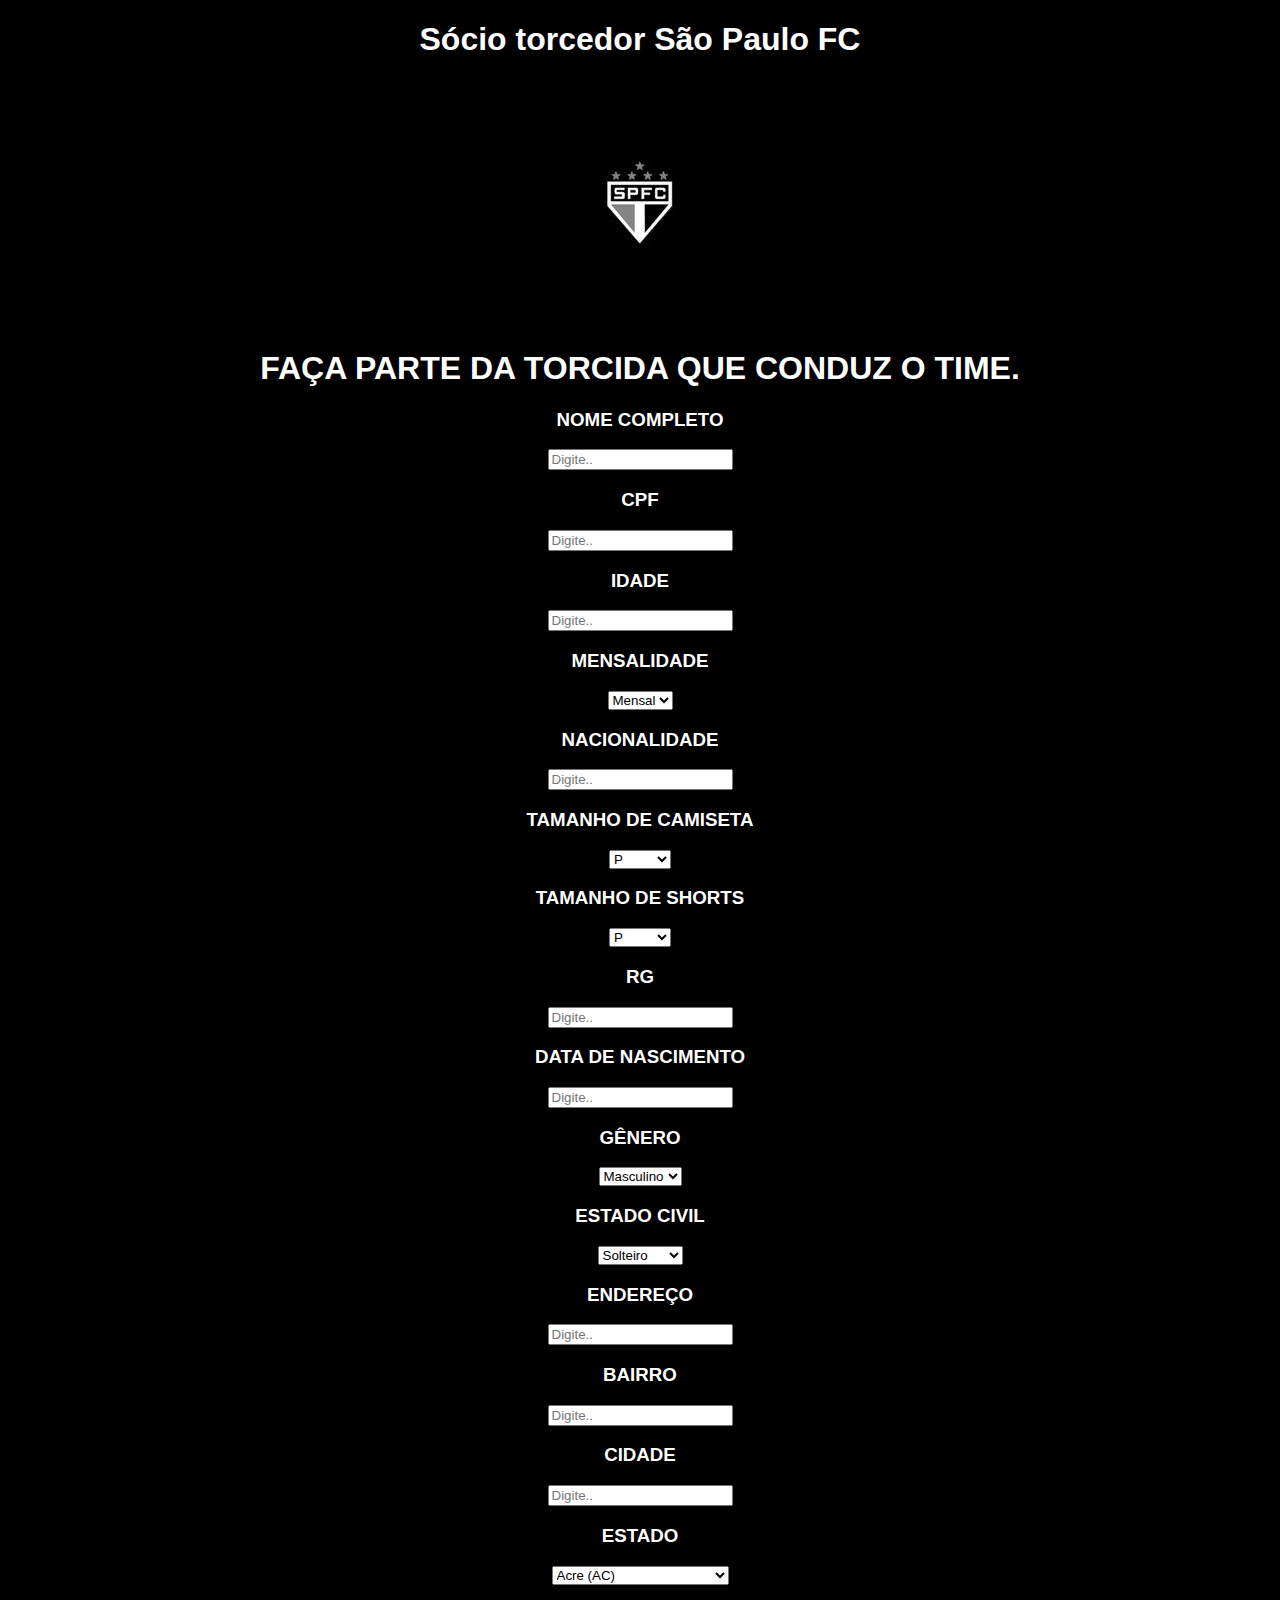
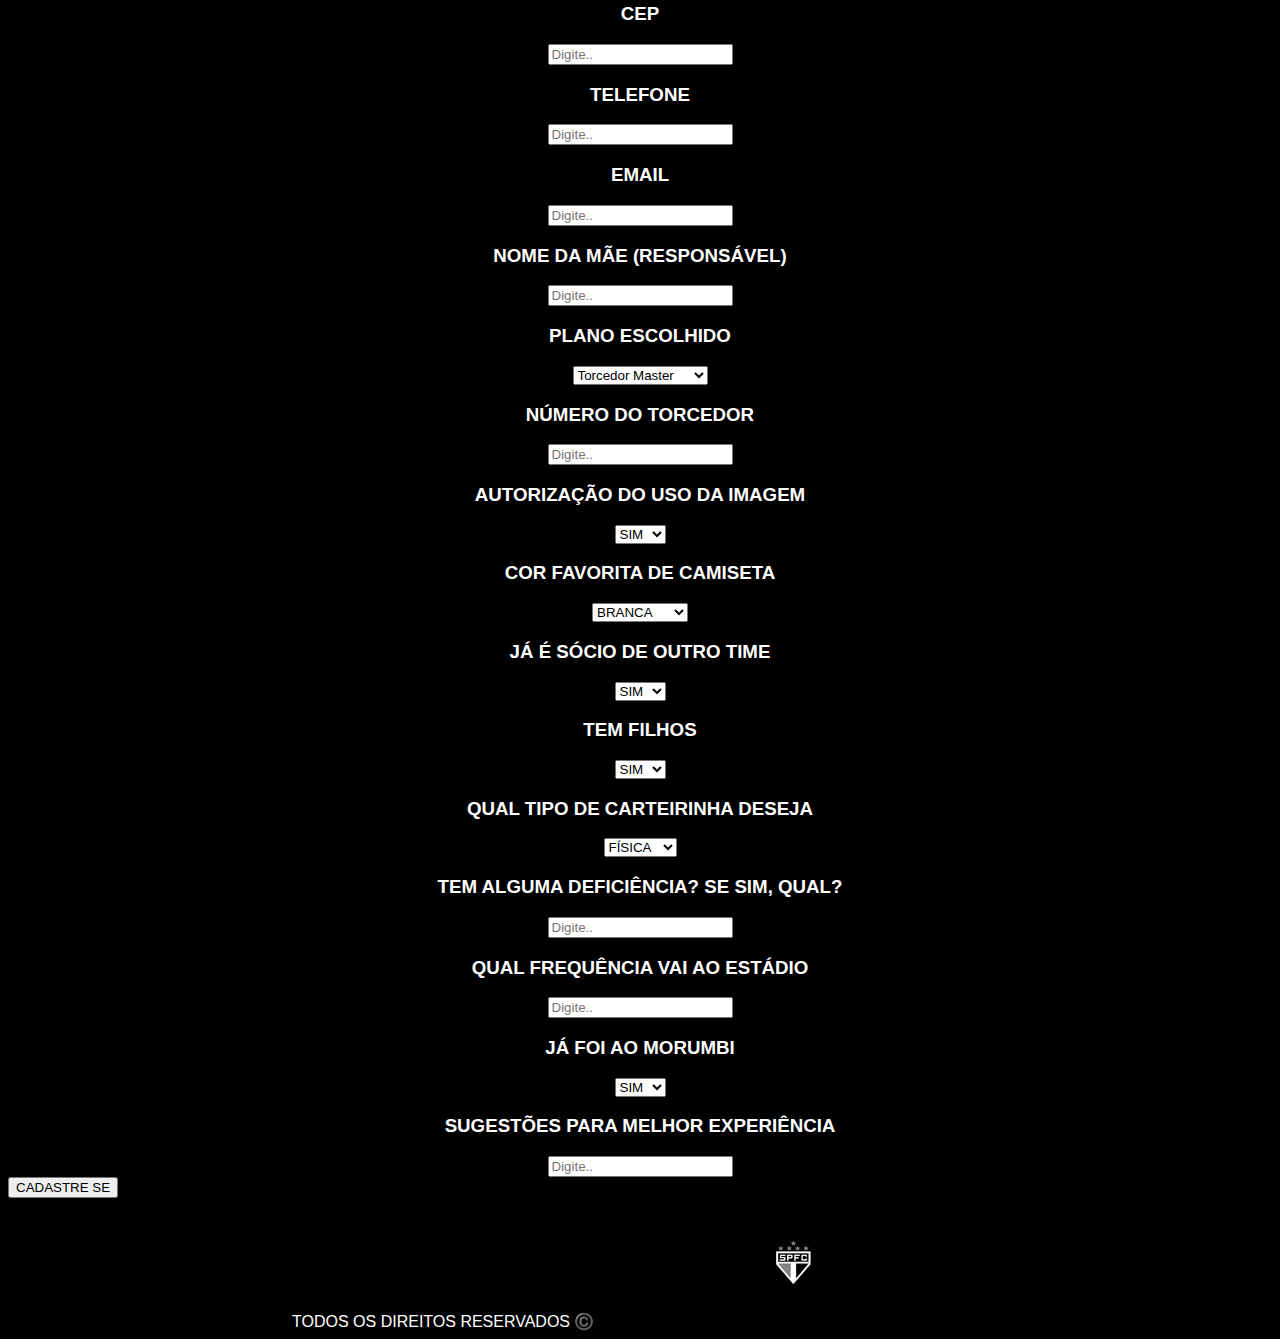
<file: index.html>
<!DOCTYPE html>
<html lang="en">
<head>
    <meta charset="UTF-8">
    <meta name="viewport" content="width=device-width, initial-scale=1.0">
    <title> SITE SÓCIO TORCEDOR SPFC</title>
    <link rel="stylesheet" href="style.css">
</head>
<body>
    <div class="capa">
 <h1>Sócio torcedor São Paulo FC</h1>
 <img src="twitter.jpg" alt="">
    </div>

<h1>FAÇA PARTE DA TORCIDA QUE CONDUZ O TIME.</h1>
<div class="nome">
    <h3>NOME COMPLETO</h3>
    <input type="text" placeholder="Digite.." id="nomeCompleto" required>
</div>
<div class="nome">
    <h3>CPF</h3>
    <input type="text" placeholder="Digite.." id="cpf" required>
</div>
<div class="nome">
    <h3>IDADE</h3>
    <input type="text" placeholder="Digite.." id="idade" required>
</div>
<div class="nome">
    <h3>MENSALIDADE</h3>
    <select id="mensalidade" required>
        <option value="">Mensal</option>
        <option value="">Anual</option>
    </select>
</div>
<div class="nome">
    <h3>NACIONALIDADE</h3>
    <input type="text" placeholder="Digite.." id="nacionalidade" required>
</div>
<div class="nome">
    <h3>TAMANHO DE CAMISETA</h3>
    <select id="camiseta" required>
        <option value="">P</option>
        <option value="">M</option>
        <option value="">G</option>
        <option value="">GG</option>
        <option value="">Outros</option>
    </select>
</div>
<div class="nome">
    <h3>TAMANHO DE SHORTS</h3>
    <select id="shorts" required>
        <option value="">P</option>
        <option value="">M</option>
        <option value="">G</option>
        <option value="">GG</option>
        <option value="">Outros</option>
    </select>
</div>
<div class="nome">
    <h3>RG</h3>
    <input type="text" placeholder="Digite.." id="rg" required>
</div>
<div class="nome">
    <h3>DATA DE NASCIMENTO</h3>
    <input type="text" placeholder="Digite.." id="dataNascimento" required>
</div>
<div class="nome">
    <h3>GÊNERO</h3>
    <select id="genero" required>
        <option value="">Masculino</option>
        <option value="">Feminino</option>
    </select>
</div>
<div class="nome">
    <h3>ESTADO CIVIL</h3>
    <select id="estadoCivil" required>
        <option value="">Solteiro</option>
        <option value="">Casado</option>
        <option value="">Divorciado</option>
        <option value="">Viúvo</option>
    </select>
</div>
<div class="nome">
    <h3>ENDEREÇO</h3>
    <input type="text" placeholder="Digite.." id="endereco" required>
</div>
<div class="nome">
    <h3>BAIRRO</h3>
    <input type="text" placeholder="Digite.." id="bairro" required>
</div>
<div class="nome">
    <h3>CIDADE</h3>
    <input type="text" placeholder="Digite.." id="cidade" required>
</div>
<div class="nome">
    <h3>ESTADO</h3>
    <select id="estado" required>
        <option value="AC">Acre (AC)</option>
        <option value="AL">Alagoas (AL)</option>
        <option value="AP">Amapá (AP)</option>
        <option value="AM">Amazonas (AM)</option>
        <option value="BA">Bahia (BA)</option>
        <option value="CE">Ceará (CE)</option>
        <option value="DF">Distrito Federal (DF)</option>
        <option value="ES">Espírito Santo (ES)</option>
        <option value="GO">Goiás (GO)</option>
        <option value="MA">Maranhão (MA)</option>
        <option value="MT">Mato Grosso (MT)</option>
        <option value="MS">Mato Grosso do Sul (MS)</option>
        <option value="MG">Minas Gerais (MG)</option>
        <option value="PA">Pará (PA)</option>
        <option value="PB">Paraíba (PB)</option>
        <option value="PR">Paraná (PR)</option>
        <option value="PE">Pernambuco (PE)</option>
        <option value="PI">Piauí (PI)</option>
        <option value="RJ">Rio de Janeiro (RJ)</option>
        <option value="RN">Rio Grande do Norte (RN)</option>
        <option value="RS">Rio Grande do Sul (RS)</option>
        <option value="RO">Rondônia (RO)</option>
        <option value="RR">Roraima (RR)</option>
        <option value="SC">Santa Catarina (SC)</option>
        <option value="SP">São Paulo (SP)</option>
        <option value="SE">Sergipe (SE)</option>
        <option value="TO">Tocantins (TO)</option>
    </select>
</div>
<div class="nome">
    <h3>CEP</h3>
    <input type="text" placeholder="Digite.." id="cep" required>
</div>
<div class="nome">
    <h3>TELEFONE</h3>
    <input type="text" placeholder="Digite.." id="telefone" required>
</div>
<div class="nome">
    <h3>EMAIL</h3>
    <input type="text" placeholder="Digite.." id="email" required>
</div>
<div class="nome">
    <h3>NOME DA MÃE (RESPONSÁVEL)</h3>
    <input type="text" placeholder="Digite.." id="nomeMae" required>
</div>
<div class="nome">
    <h3>PLANO ESCOLHIDO</h3>
    <select id="planoEscolhido" required>
        <option value="">Torcedor Master</option>
        <option value="">Torcedor Diamante</option>
    </select>
</div>
<div class="nome">
    <h3>NÚMERO DO TORCEDOR</h3>
    <input type="text" placeholder="Digite.." id="numeroTorcedor" required>
</div>
<div class="nome">
    <h3>AUTORIZAÇÃO DO USO DA IMAGEM</h3>
    <select id="autorizacaoImagem" required>
        <option value="">SIM</option>
        <option value="">NÃO</option>
    </select>
</div>
<div class="nome">
    <h3>COR FAVORITA DE CAMISETA</h3>
    <select id="corCamiseta" required>
        <option value="">BRANCA</option>
        <option value="">PRETA</option>
        <option value="">VERMELHA</option>
    </select>
</div>
<div class="nome">
    <h3>JÁ É SÓCIO DE OUTRO TIME</h3>
    <select id="socioOutroTime" required>
        <option value="">SIM</option>
        <option value="">NÃO</option>
    </select>
</div>
<div class="nome">
    <h3>TEM FILHOS</h3>
    <select id="temFilhos" required>
        <option value="">SIM</option>
        <option value="">NÃO</option>
    </select>
</div>
<div class="nome">
    <h3>QUAL TIPO DE CARTEIRINHA DESEJA</h3>
    <select id="tipoCarteirinha" required>
        <option value="">FÍSICA</option>
        <option value="">DIGITAL</option>
    </select>
</div>
<div class="nome">
    <h3>TEM ALGUMA DEFICIÊNCIA? SE SIM, QUAL?</h3>
    <input type="text" placeholder="Digite.." id="deficiencia" required>
</div>
<div class="nome">
    <h3>QUAL FREQUÊNCIA VAI AO ESTÁDIO</h3>
    <input type="text" placeholder="Digite.." id="frequenciaEstadio" required>
</div>
<div class="nome">
    <h3>JÁ FOI AO MORUMBI</h3>
    <select id="foiMorumbi" required>
        <option value="">SIM</option>
        <option value="">NÃO</option>
    </select>
</div>
<div class="nome">
    <h3>SUGESTÕES PARA MELHOR EXPERIÊNCIA</h3>
    <input type="text" placeholder="Digite.." id="sugestoes" required>
</div>


  <BUTTOn onclick="validar()">CADASTRE SE </BUTTOn>
    

    <footer>
    TODOS OS DIREITOS RESERVADOS ©️
 <img src="spfc preto.png" alt="">
    </footer>
</body>
</html>
</file>
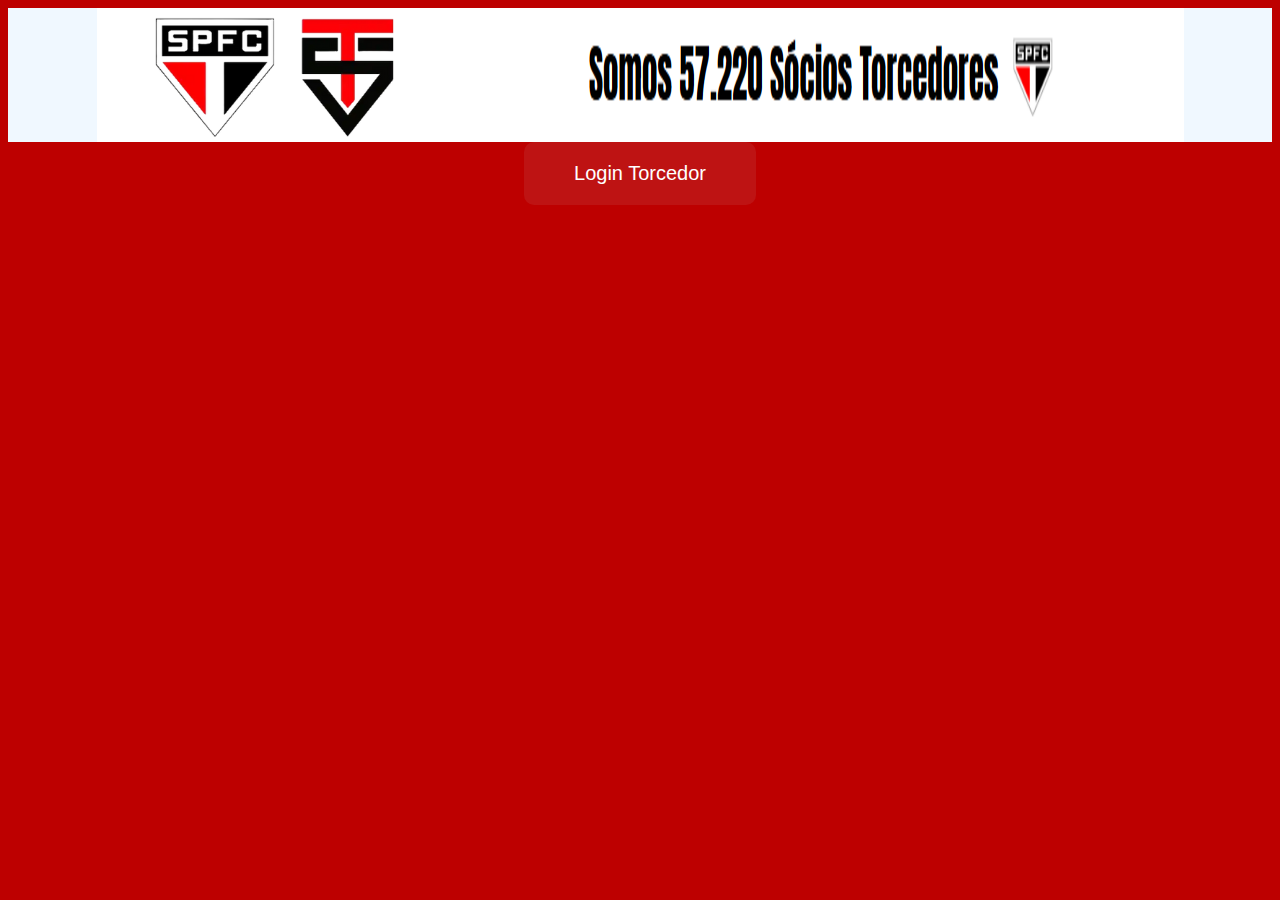
<file: INDEEEX.HTML>
<!DOCTYPE html>
<html lang="en">
<head>
    <meta charset="UTF-8">
    <meta name="viewport" content="width=device-width, initial-scale=1.0">
    <title>SITE SÓCIO TORCEDOR SPFC</title>
    <link rel="stylesheet" href="dois.css">
</head>
<body>
    <header>
    <a href="index.html"></a>
    <div class="teste">
        <img src="capinhaaa.png" alt="">
        <img src="socios.png" alt="">
    </div>
</header>
<div id="botao">
<a href="index.html"> <button> Login Torcedor</button></a>
</div> 
</body>
</html>
</file>
<file: style.css>
body{
background-color: black;
color: white;
font-family: 'Segoe UI', Tahoma, Geneva, Verdana, sans-serif;
}


h1{
    text-align: center;
}

.capa{
    background-color: rgb(0, 0, 0);
    text-align: center;
}

.nome{
    text-align: center;
}

footer{
    text-align: center;
}
</file>
<file: dois.css>
body{
    background-color: rgb(189, 0, 0);
}

.teste{
    display: flex;
    text-align: center;
    justify-content: center;
}


header{
    background-color: aliceblue;
}

#botao{
    justify-content: center;
    justify-content: center;
    text-align: center;
}

button {
    padding: 20px 50px;
    font-size: 20px;
    background-color: rgb(190, 19, 19);
    color: white;
    border: none;
    border-radius: 10px;
  }
</file>
